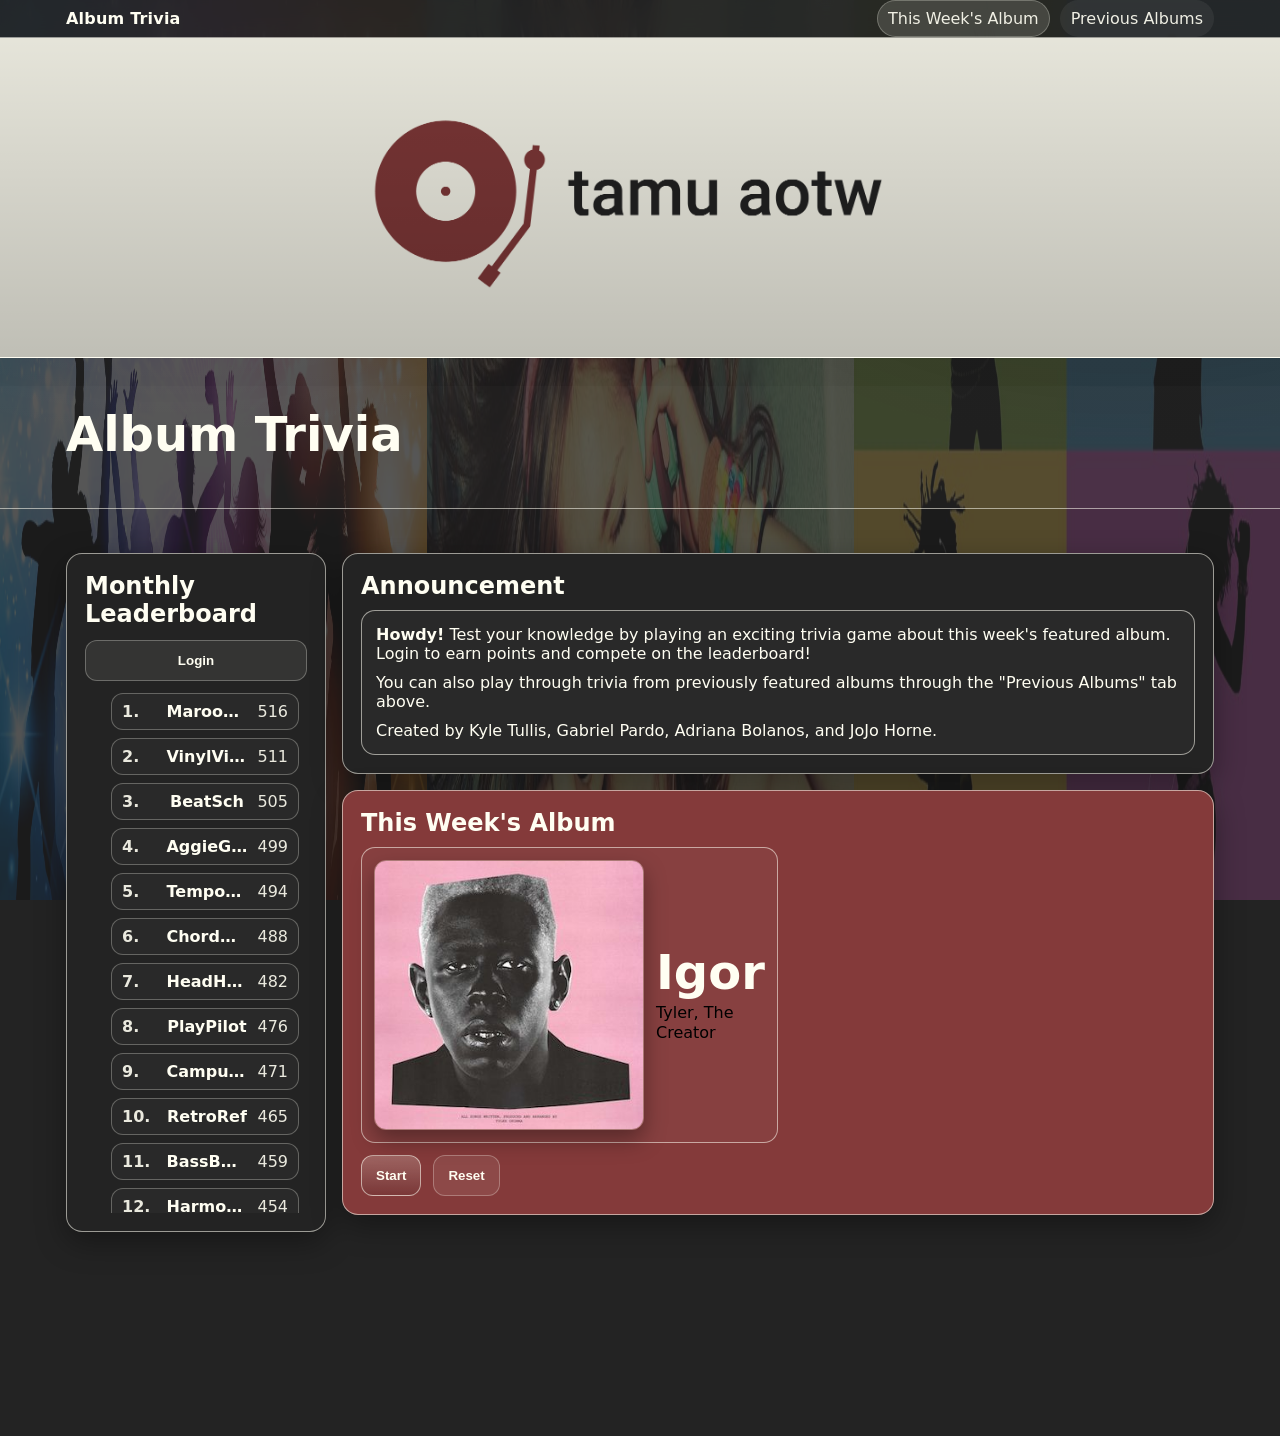
<file: index.html>
<!doctype html>
<html lang="en">
<head>
  <meta charset="utf-8" />
  <meta name="viewport" content="width=device-width, initial-scale=1" />
  <title>Album Trivia</title>
  <link rel="stylesheet" href="styles.css" />
</head>
<body>
  <nav class="nav" aria-label="Primary">
    <div class="container nav-inner">
      <a class="nav-brand" href="index.html">Album Trivia</a>
      <div class="nav-links" role="list">
        <a class="nav-link is-active" href="index.html" aria-current="page">This Week's Album</a>
        <a class="nav-link" href="previous-albums.html">Previous Albums</a>
        
      </div>
    </div>
  </nav>

  <div class="banner" role="img" aria-label="Album of the Week banner"></div>
  <header class="header">
    <div class="container">
      <div class="brand">
        <div>
          <h1>Album Trivia</h1>
        </div>
      </div>
    </div>
  </header>

  <main class="container layout">
    <aside class="card sidebar" aria-label="This week's Leaderboard">
      <h2 class="sidebar-title">Monthly Leaderboard</h2>
      <button class="btn btn-secondary sidebar-login" type="button">Login</button>
      <ol class="leaderboard" aria-label="Leaderboard list">
        <li><span class="name">MaroonMix</span><span class="pts">516</span></li>
        <li><span class="name">VinylViking</span><span class="pts">511</span></li>
        <li><span class="name">BeatSch</span><span class="pts">505</span></li>
        <li><span class="name">AggieGrooves</span><span class="pts">499</span></li>
        <li><span class="name">TempoTamu</span><span class="pts">494</span></li>
        <li><span class="name">ChordCruz</span><span class="pts">488</span></li>
        <li><span class="name">HeadHero</span><span class="pts">482</span></li>
        <li><span class="name">PlayPilot</span><span class="pts">476</span></li>
        <li><span class="name">CampusDJ</span><span class="pts">471</span></li>
        <li><span class="name">RetroRef</span><span class="pts">465</span></li>
        <li><span class="name">BassBuddy</span><span class="pts">459</span></li>
        <li><span class="name">HarmonyHub</span><span class="pts">454</span></li>
        <li><span class="name">SonicSprout</span><span class="pts">448</span></li>
        <li><span class="name">TuneTac</span><span class="pts">442</span></li>
        <li><span class="name">LilacList</span><span class="pts">436</span></li>
        <li><span class="name">CrateCrawler</span><span class="pts">431</span></li>
        <li><span class="name">AggieAmp</span><span class="pts">425</span></li>
        <li><span class="name">NeedleNinja</span><span class="pts">419</span></li>
        <li><span class="name">SpinScholar</span><span class="pts">414</span></li>
        <li><span class="name">MaroonMelody</span><span class="pts">408</span></li>
        <li><span class="name">GrooveGator</span><span class="pts">402</span></li>
        <li><span class="name">RiffRanger</span><span class="pts">396</span></li>
        <li><span class="name">EchoEngine</span><span class="pts">391</span></li>
        <li><span class="name">VinylVoyager</span><span class="pts">385</span></li>
        <li><span class="name">ChorusCrew</span><span class="pts">379</span></li>
        <li><span class="name">BasslineBruh</span><span class="pts">374</span></li>
        <li><span class="name">HarmonicHustle</span><span class="pts">368</span></li>
        <li><span class="name">TempoTide</span><span class="pts">362</span></li>
        <li><span class="name">HookHunter</span><span class="pts">356</span></li>
        <li><span class="name">TrackTactician</span><span class="pts">351</span></li>
        <li><span class="name">BridgeBuilder</span><span class="pts">345</span></li>
        <li><span class="name">ChillChords</span><span class="pts">339</span></li>
        <li><span class="name">RecordRover</span><span class="pts">334</span></li>
        <li><span class="name">WaveWrangler</span><span class="pts">328</span></li>
        <li><span class="name">MixMasterX</span><span class="pts">322</span></li>
        <li><span class="name">StudioSprinter</span><span class="pts">317</span></li>
        <li><span class="name">CampusCadence</span><span class="pts">311</span></li>
        <li><span class="name">LoopLancer</span><span class="pts">305</span></li>
        <li><span class="name">FaderFox</span><span class="pts">299</span></li>
        <li><span class="name">MaroonMixer</span><span class="pts">294</span></li>
        <li><span class="name">SoundSculptor</span><span class="pts">288</span></li>
        <li><span class="name">RhythmRascal</span><span class="pts">282</span></li>
        <li><span class="name">ChordChampion</span><span class="pts">277</span></li>
        <li><span class="name">NoteNomad</span><span class="pts">271</span></li>
        <li><span class="name">BeatBison</span><span class="pts">265</span></li>
        <li><span class="name">DrumDynamo</span><span class="pts">260</span></li>
        <li><span class="name">HarmonyHawk</span><span class="pts">254</span></li>
        <li><span class="name">SonicSage</span><span class="pts">248</span></li>
        <li><span class="name">RiffRocket</span><span class="pts">242</span></li>
        <li><span class="name">BassBreeze</span><span class="pts">237</span></li>
        <li><span class="name">TempoTrek</span><span class="pts">231</span></li>
        <li><span class="name">VinylVibes</span><span class="pts">225</span></li>
        <li><span class="name">CampusChorus</span><span class="pts">220</span></li>
        <li><span class="name">EchoEasel</span><span class="pts">214</span></li>
        <li><span class="name">HookHopper</span><span class="pts">208</span></li>
        <li><span class="name">NeedleKnight</span><span class="pts">203</span></li>
        <li><span class="name">GrooveGlider</span><span class="pts">197</span></li>
        <li><span class="name">TrackTornado</span><span class="pts">191</span></li>
        <li><span class="name">RiffRumble</span><span class="pts">185</span></li>
        <li><span class="name">BeatBanter</span><span class="pts">180</span></li>
        <li><span class="name">ChordClimber</span><span class="pts">174</span></li>
        <li><span class="name">MixMarauder</span><span class="pts">168</span></li>
        <li><span class="name">StudioSailor</span><span class="pts">163</span></li>
        <li><span class="name">WaveWalker</span><span class="pts">157</span></li>
        <li><span class="name">MelodyMason</span><span class="pts">151</span></li>
        <li><span class="name">RhythmRaven</span><span class="pts">145</span></li>
        <li><span class="name">VinylVortex</span><span class="pts">140</span></li>
        <li><span class="name">EchoEmber</span><span class="pts">134</span></li>
        <li><span class="name">BassBard</span><span class="pts">128</span></li>
        <li><span class="name">TempoTinker</span><span class="pts">123</span></li>
        <li><span class="name">ChordCourier</span><span class="pts">117</span></li>
        <li><span class="name">NeedleNectar</span><span class="pts">111</span></li>
        <li><span class="name">GrooveGleam</span><span class="pts">105</span></li>
        <li><span class="name">BeatBeacon</span><span class="pts">100</span></li>
        <li><span class="name">RiffRider</span><span class="pts">94</span></li>
        <li><span class="name">MixMotive</span><span class="pts">88</span></li>
        <li><span class="name">StudioStroll</span><span class="pts">83</span></li>
        <li><span class="name">WaveWisp</span><span class="pts">77</span></li>
        <li><span class="name">MelodyMint</span><span class="pts">71</span></li>
        <li><span class="name">RhythmRookie</span><span class="pts">66</span></li>
        <li><span class="name">VinylVerve</span><span class="pts">60</span></li>
        <li><span class="name">EchoEon</span><span class="pts">54</span></li>
        <li><span class="name">BassBloom</span><span class="pts">49</span></li>
        <li><span class="name">TempoTaffy</span><span class="pts">43</span></li>
        <li><span class="name">ChordCinder</span><span class="pts">37</span></li>
        <li><span class="name">NeedleNova</span><span class="pts">32</span></li>
        <li><span class="name">GrooveGrit</span><span class="pts">26</span></li>
        <li><span class="name">BeatBodega</span><span class="pts">20</span></li>
        <li><span class="name">RiffRivulet</span><span class="pts">15</span></li>
        <li><span class="name">MixMirth</span><span class="pts">9</span></li>
        <li><span class="name">StudioScoop</span><span class="pts">5</span></li>
        <li><span class="name">WaveWagon</span><span class="pts">5</span></li>
        <li><span class="name">MelodyMolecule</span><span class="pts">5</span></li>
        <li><span class="name">RhythmRadar</span><span class="pts">5</span></li>
        <li><span class="name">VinylVessel</span><span class="pts">5</span></li>
        <li><span class="name">EchoEclipse</span><span class="pts">5</span></li>
        <li><span class="name">BassBungalow</span><span class="pts">5</span></li>
        <li><span class="name">TempoTundra</span><span class="pts">5</span></li>
        <li><span class="name">ChordCanyon</span><span class="pts">5</span></li>
        <li><span class="name">NeedleNook</span><span class="pts">5</span></li>
        <li><span class="name">GrooveGizmo</span><span class="pts">5</span></li>
        <li><span class="name">BeatBiscuit</span><span class="pts">5</span></li>
        <li><span class="name">RiffRiddle</span><span class="pts">5</span></li>
        <li><span class="name">MixMingle</span><span class="pts">5</span></li>
        <li><span class="name">StudioSundae</span><span class="pts">5</span></li>
        <li><span class="name">WaveWhisper</span><span class="pts">5</span></li>
        <li><span class="name">MelodyMoss</span><span class="pts">5</span></li>
        <li><span class="name">RhythmRook</span><span class="pts">5</span></li>
        <li><span class="name">VinylVine</span><span class="pts">5</span></li>
        <li><span class="name">EchoEclair</span><span class="pts">5</span></li>
        <li><span class="name">BassBun</span><span class="pts">5</span></li>
        <li><span class="name">TempoTrellis</span><span class="pts">5</span></li>
        <li><span class="name">ChordCocoa</span><span class="pts">5</span></li>
        <li><span class="name">NeedleNapper</span><span class="pts">5</span></li>
        <li><span class="name">GrooveGlitch</span><span class="pts">5</span></li>
        <li><span class="name">BeatBramble</span><span class="pts">5</span></li>
        <li><span class="name">RiffRation</span><span class="pts">5</span></li>
        <li><span class="name">MixMorsel</span><span class="pts">5</span></li>
        <li><span class="name">StudioScone</span><span class="pts">5</span></li>
        <li><span class="name">WaveWaffle</span><span class="pts">5</span></li>
        <li><span class="name">MelodyMug</span><span class="pts">5</span></li>
        <li><span class="name">RhythmRaisin</span><span class="pts">5</span></li>
        <li><span class="name">VinylVermilion</span><span class="pts">5</span></li>
      </ol>
    </aside>

    <div class="maincol">
    <section class="card card-gray">
      <h2>Announcement</h2>
      <div class="announcementText">
        <p><strong>Howdy!</strong> Test your knowledge by playing an exciting trivia game about this week's featured album. Login to earn points and compete on the leaderboard!</p>
        <p>You can also play through trivia from previously featured albums through the "Previous Albums" tab above.</p>
        <p>Created by Kyle Tullis, Gabriel Pardo, Adriana Bolanos, and JoJo Horne.</p>
      </div>
    </section>

    <section class="card">
      <h2>This Week's Album</h2>

      <div class="grid">
        <div class="field">
          <div class="albumCard">
            <img class="albumCover" src="Assets/Graphics/Album covers/Igor.jpg" alt="Igor album cover" />
            <div>
              <div class="albumTitle">Igor</div>
              <div class="albumArtist muted">Tyler, The Creator</div>
            </div>
          </div>
        </div>
      </div>

      <!-- Keep required inputs for app.js, but lock them down to a single playable album. -->
      <select id="albumInput" class="hidden" aria-hidden="true" tabindex="-1">
        <option value="Igor" selected>Igor  Tyler, The Creator</option>
      </select>
      <select id="sourceSelect" class="hidden" aria-hidden="true" tabindex="-1">
        <option value="txt" selected>Local TXT</option>
        <option value="demo">Demo (built-in)</option>
      </select>

      <div class="row">
        <button id="startBtn" class="btn" type="button">Start</button>
        <button id="resetBtn" class="btn btn-secondary" type="button">Reset</button>
      </div>
    </section>

    <section id="game" class="card hidden" aria-live="polite">
      <div class="topbar">
        <div class="muted">
          <span id="progressText">Question 1 / 1</span>
          <span class="dot">·</span>
          <span id="difficultyText">Easy</span>
          <span class="dot">·</span>
          <span id="pointsText">1 pt</span>
        </div>
        <div class="score">Score: <strong id="scoreText">0</strong></div>
      </div>

      <h2 id="questionText" class="question">Question goes here</h2>

      <form id="answerForm" class="choices"></form>

      <div id="feedback" class="feedback hidden"></div>

      <div class="row">
        <button id="submitBtn" class="btn" type="submit" form="answerForm">Submit</button>
        <button id="nextBtn" class="btn hidden" type="button">Next</button>
      </div>
    </section>

    <section id="results" class="card hidden">
      <h2>Results</h2>
      <p>You answered <strong id="answeredText">0</strong> questions.</p>
      <p class="muted">Points earned: <strong id="pointsEarnedText">0</strong> / <strong id="pointsPossibleText">0</strong></p>
      <div class="resultsScore" aria-label="Final score">
        <div class="resultsScoreText">
          <div class="resultsScoreLabel muted">Final score</div>
          <div class="resultsScoreValue"><strong id="finalScoreText">0</strong></div>
        </div>
        <div class="resultsScoreChart" aria-hidden="true">
          <svg id="scorePie" class="scorePie" viewBox="0 0 42 42" width="96" height="96">
            <circle class="scorePieBg" cx="21" cy="21" r="15.915" />
            <circle id="scorePieFill" class="scorePieFill" cx="21" cy="21" r="15.915" stroke-dasharray="0 100" />
          </svg>
        </div>
      </div>

      <div class="resultsScore" aria-label="Average score">
        <div class="resultsScoreText">
          <div class="resultsScoreLabel muted">Average score</div>
          <div class="resultsScoreValue"><strong id="avgScoreText">53%</strong></div>
        </div>
        <div class="resultsScoreChart" aria-hidden="true">
          <svg class="scorePie" viewBox="0 0 42 42" width="96" height="96">
            <circle class="scorePieBg" cx="21" cy="21" r="15.915" />
            <circle class="scorePieFill scorePieFill-avg" cx="21" cy="21" r="15.915" stroke-dasharray="53 47" />
          </svg>
        </div>
      </div>
      <button id="playAgainBtn" class="btn" type="button">Play again</button>
    </section>

    </div>
  </main>

  <script src="app.js"></script>
</body>
</html>
</file>
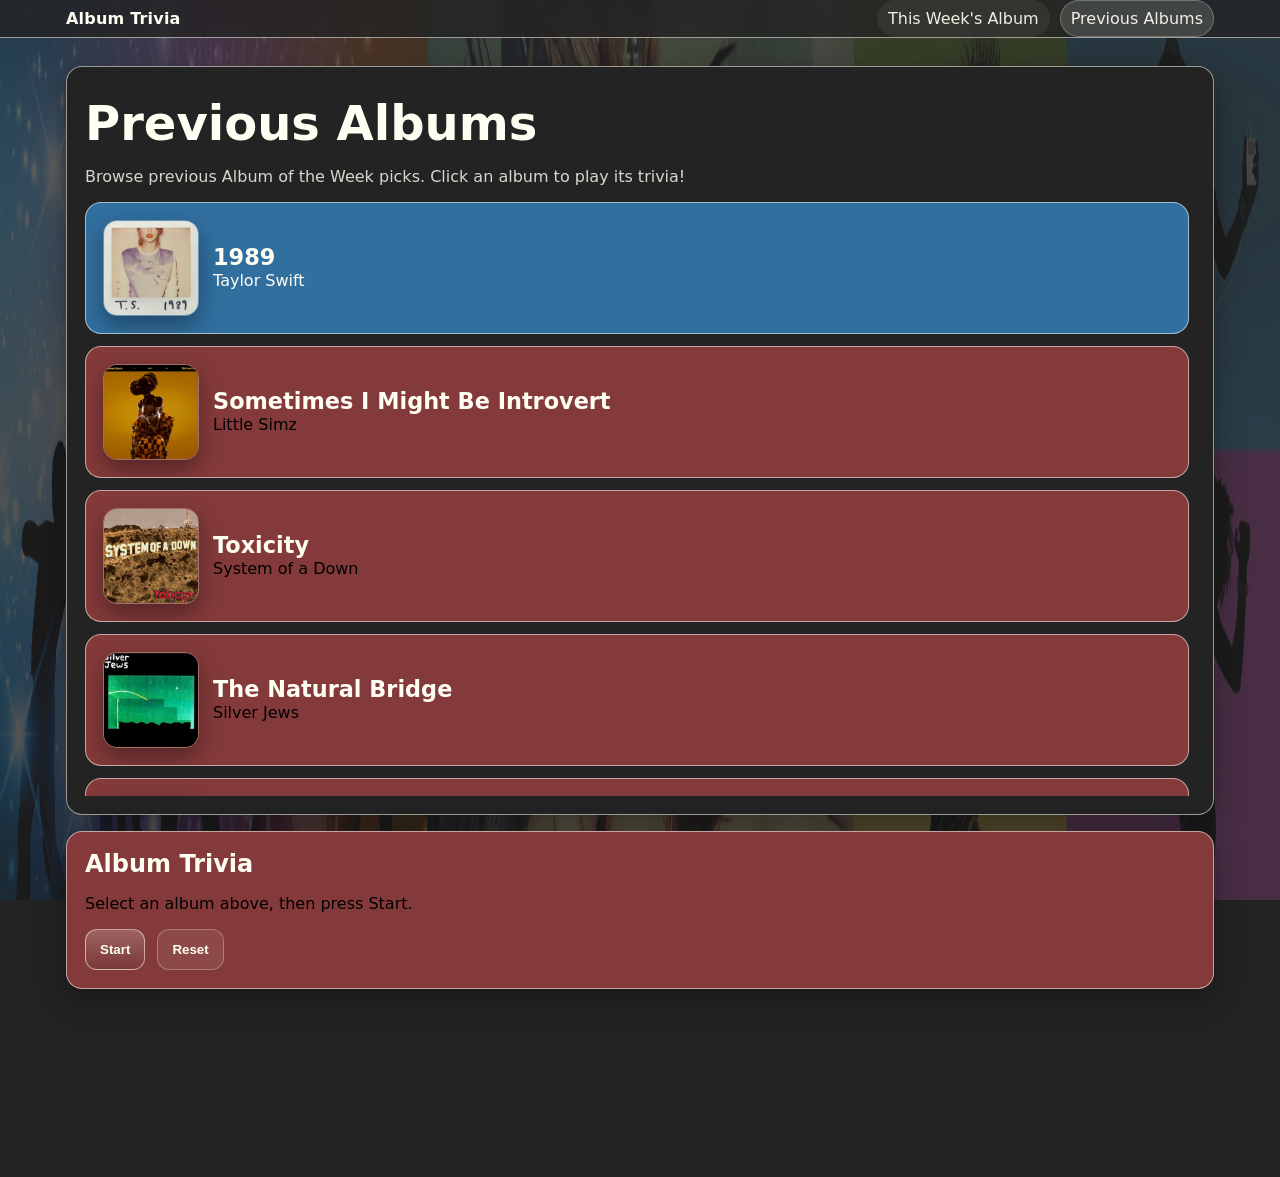
<file: previous-albums.html>
<!doctype html>
<html lang="en">
<head>
  <meta charset="utf-8" />
  <meta name="viewport" content="width=device-width, initial-scale=1" />
  <title>Previous Albums  Album Trivia</title>
  <link rel="stylesheet" href="styles.css" />
</head>
<body>
  <nav class="nav" aria-label="Primary">
    <div class="container nav-inner">
      <a class="nav-brand" href="index.html">Album Trivia</a>
      <div class="nav-links" role="list">
        <a class="nav-link" href="index.html">This Week's Album</a>
        <a class="nav-link is-active" href="previous-albums.html" aria-current="page">Previous Albums</a>
        
      </div>
    </div>
  </nav>

  <main class="container">
    <section class="card card-grey">
      <h1>Previous Albums</h1>
      <p class="muted">Browse previous Album of the Week picks. Click an album to play its trivia!</p>

      <div class="albumList" role="list">
        <details class="albumPanel" role="listitem">
          <summary class="albumSummary">
            <img class="albumThumb" src="Assets/Graphics/1989_cover.webp" alt="1989 album cover" />
            <div class="albumInfo">
              <div class="albumName">1989</div>
              <div class="albumBy muted">Taylor Swift</div>
            </div>
          </summary>
          <div class="albumDetails">
            <div class="muted">Year: 2014</div>
            <div class="muted">Notes: Previously featured as Album of the Week.</div>
          </div>
        </details>

        <details class="albumPanel" role="listitem">
          <summary class="albumSummary">
            <img class="albumThumb" src="Assets/Graphics/Album%20covers/Sometimes.jpg" alt="Sometimes I Might Be Introvert album cover" />
            <div class="albumInfo">
              <div class="albumName">Sometimes I Might Be Introvert</div>
              <div class="albumBy muted">Little Simz</div>
            </div>
          </summary>
          <div class="albumDetails">
            <div class="muted">Year: 2021</div>
            <div class="muted">Notes: Add description, track highlights, or a link.</div>
          </div>
        </details>

        <details class="albumPanel" role="listitem">
          <summary class="albumSummary">
            <img class="albumThumb" src="Assets/Graphics/Album%20covers/toxicity.jpg" alt="Toxicity album cover" />
            <div class="albumInfo">
              <div class="albumName">Toxicity</div>
              <div class="albumBy muted">System of a Down</div>
            </div>
          </summary>
          <div class="albumDetails">
            <div class="muted">Year: 2001</div>
            <div class="muted">Notes: Add description, track highlights, or a link.</div>
          </div>
        </details>

        <details class="albumPanel" role="listitem">
          <summary class="albumSummary">
            <img class="albumThumb" src="Assets/Graphics/Album%20covers/theNaturalBridge.jpg" alt="The Natural Bridge album cover" />
            <div class="albumInfo">
              <div class="albumName">The Natural Bridge</div>
              <div class="albumBy muted">Silver Jews</div>
            </div>
          </summary>
          <div class="albumDetails">
            <div class="muted">Year: 1996</div>
            <div class="muted">Notes: Add description, track highlights, or a link.</div>
          </div>
        </details>

        <details class="albumPanel" role="listitem">
          <summary class="albumSummary">
            <img class="albumThumb" src="Assets/Graphics/Album%20covers/DAMN.png" alt="DAMN. album cover" />
            <div class="albumInfo">
              <div class="albumName">DAMN.</div>
              <div class="albumBy muted">Kendrick Lamar</div>
            </div>
          </summary>
          <div class="albumDetails">
            <div class="muted">Year: 2017</div>
            <div class="muted">Notes: Add description, track highlights, or a link.</div>
          </div>
        </details>

        <details class="albumPanel" role="listitem">
          <summary class="albumSummary">
            <img class="albumThumb" src="Assets/Graphics/Album%20covers/randomAccessMemories.jpg" alt="Random Access Memories album cover" />
            <div class="albumInfo">
              <div class="albumName">Random Access Memories</div>
              <div class="albumBy muted">Daft Punk</div>
            </div>
          </summary>
          <div class="albumDetails">
            <div class="muted">Year: 2013</div>
            <div class="muted">Notes: Add description, track highlights, or a link.</div>
          </div>
        </details>
      </div>
    </section>

    <section class="card" aria-label="Album trivia">
      <h2>Album Trivia</h2>
      <p class="muted">Select an album above, then press Start.</p>

      <!-- Required inputs for app.js -->
      <select id="albumInput" class="hidden" aria-hidden="true" tabindex="-1">
        <option value="1989" selected>1989</option>
        <option value="Sometimes I Might Be Introvert">Sometimes I Might Be Introvert</option>
        <option value="Toxicity">Toxicity</option>
        <option value="The Natural Bridge">The Natural Bridge</option>
        <option value="DAMN.">DAMN.</option>
        <option value="Random Access Memories">Random Access Memories</option>
      </select>
      <select id="sourceSelect" class="hidden" aria-hidden="true" tabindex="-1">
        <option value="txt" selected>Local TXT</option>
        <option value="demo">Demo</option>
      </select>

      <div class="row">
        <button id="startBtn" class="btn" type="button">Start</button>
        <button id="resetBtn" class="btn btn-secondary" type="button">Reset</button>
      </div>
    </section>

    <section id="game" class="card hidden" aria-live="polite">
      <div class="topbar">
        <div class="muted">
          <span id="progressText">Question 1 / 1</span>
          <span class="dot">·</span>
          <span id="difficultyText">Easy</span>
          <span class="dot">·</span>
          <span id="pointsText">1 pt</span>
        </div>
        <div class="score">Score: <strong id="scoreText">0</strong></div>
      </div>

      <h2 id="questionText" class="question">Question goes here</h2>

      <form id="answerForm" class="choices"></form>

      <div id="feedback" class="feedback hidden"></div>

      <div class="row">
        <button id="submitBtn" class="btn" type="submit" form="answerForm">Submit</button>
        <button id="nextBtn" class="btn hidden" type="button">Next</button>
      </div>
    </section>

    <section id="results" class="card hidden">
      <h2>Results</h2>
      <p>You answered <strong id="answeredText">0</strong> questions.</p>
      <p class="muted">Points earned: <strong id="pointsEarnedText">0</strong> / <strong id="pointsPossibleText">0</strong></p>
      <div class="resultsScore" aria-label="Final score">
        <div class="resultsScoreText">
          <div class="resultsScoreLabel muted">Final score</div>
          <div class="resultsScoreValue"><strong id="finalScoreText">0</strong></div>
        </div>
        <div class="resultsScoreChart" aria-hidden="true">
          <svg id="scorePie" class="scorePie" viewBox="0 0 42 42" width="96" height="96">
            <circle class="scorePieBg" cx="21" cy="21" r="15.915" />
            <circle id="scorePieFill" class="scorePieFill" cx="21" cy="21" r="15.915" stroke-dasharray="0 100" />
          </svg>
        </div>
      </div>

      <div class="resultsScore" aria-label="Average score">
        <div class="resultsScoreText">
          <div class="resultsScoreLabel muted">Average score</div>
          <div class="resultsScoreValue"><strong id="avgScoreText">53%</strong></div>
        </div>
        <div class="resultsScoreChart" aria-hidden="true">
          <svg class="scorePie" viewBox="0 0 42 42" width="96" height="96">
            <circle class="scorePieBg" cx="21" cy="21" r="15.915" />
            <circle class="scorePieFill scorePieFill-avg" cx="21" cy="21" r="15.915" stroke-dasharray="53 47" />
          </svg>
        </div>
      </div>
      <button id="playAgainBtn" class="btn" type="button">Play again</button>
    </section>
  </main>

  <script src="app.js"></script>
  <script>
    // Click an album to select it (no expand/collapse). Selection highlights the panel in blue.
    (function () {
      const albumSelect = document.getElementById('albumInput');
      if (!albumSelect) return;

      const panels = Array.from(document.querySelectorAll('.albumPanel'));

      // Prevent any panels from being open (acts like a static card list).
      panels.forEach(p => p.open = false);

      function selectPanel(panel) {
        panels.forEach(p => p.classList.toggle('is-selected', p === panel));

        const nameEl = panel.querySelector('.albumName');
        const albumName = nameEl ? nameEl.textContent.trim() : '';
        if (!albumName) return;

        const opt = Array.from(albumSelect.options).find(o => o.value === albumName);
        if (opt) albumSelect.value = opt.value;
      }

      panels.forEach(panel => {
        const summary = panel.querySelector('.albumSummary');
        if (!summary) return;

        summary.addEventListener('click', (e) => {
          e.preventDefault();
          panel.open = false;
          selectPanel(panel);
        });
      });

      // Default selected = first panel.
      if (panels[0]) selectPanel(panels[0]);
    })();
  </script>
</body>
</html>
</file>
<file: styles.css>
:root{
  --primary:#843a3a;    /* maroon */
  --accent:#fffef2;     /* cream */
  --text:#232323;       /* grey (default text) */
  --field:#316f9f;      /* blue */

  --bg: var(--text);
  --card: var(--primary);
  --muted: #000;
  --accent2: rgba(255,254,242,.55);
  --border: rgba(255,254,242,.55);
  --danger:#ff6b6b;
  --ok:#42d392;
}
*{box-sizing:border-box}
body{
  margin:0;
  font-family: ui-sans-serif, system-ui, -apple-system, Segoe UI, Roboto, Arial;
  background: var(--bg);
  color:var(--text);
}

/* Allow extra scroll room at the bottom of pages */
body{padding-bottom: 160px}

/* Top navigation */
.nav{
  position: sticky;
  top: 0;
  z-index: 50;
  border-bottom: 1px solid var(--border);
  background: rgba(35,35,35,.78);
  backdrop-filter: blur(10px);
}
.nav .container{margin:0 auto}
.nav-inner{
  display:flex;
  align-items:center;
  justify-content:space-between;
  padding: 10px 16px;
}
.nav-brand{
  color: var(--accent);
  text-decoration:none;
  font-weight: 800;
  letter-spacing: .2px;
}
.nav-links{display:flex;gap:10px;align-items:center}
.nav-link{
  color: rgba(255,254,242,.92);
  text-decoration:none;
  padding: 8px 10px;
  border-radius: 999px;
  border: 1px solid transparent;
  background: rgba(255,254,242,.06);
}
.nav-link:hover{filter:brightness(1.08)}
.nav-link.is-active{
  background: rgba(255,254,242,.14);
  border-color: rgba(255,254,242,.26);
}

/* Continuously scrolling background (left -> right) */
body::before{
  content:"";
  position: fixed;
  inset: 0;
  z-index: -2;

  /* 3-image strip, duplicated to avoid gaps */
  background-image:
    url("Assets/Graphics/demo_banner2.webp"),
    url("Assets/Graphics/girlwithheadphones.jpg"),
    url("Assets/Graphics/ipodcommercial.jpg"),
    url("Assets/Graphics/demo_banner2.webp"),
    url("Assets/Graphics/girlwithheadphones.jpg"),
    url("Assets/Graphics/ipodcommercial.jpg");
  background-repeat: no-repeat;
  background-size:
    33.333vw 100vh,
    33.333vw 100vh,
    33.333vw 100vh,
    33.333vw 100vh,
    33.333vw 100vh,
    33.333vw 100vh;
  background-position:
    -100vw 50%,
    -66.667vw 50%,
    -33.333vw 50%,
    0vw 50%,
    33.333vw 50%,
    66.667vw 50%;

  animation: bg-marquee 120s linear infinite;
  filter: saturate(1.05) contrast(1.05);
}

/* Overlay to keep content readable */
body::after{
  content:"";
  position: fixed;
  inset: 0;
  z-index: -1;
  background:
    radial-gradient(900px 520px at 14% 14%, rgba(255,254,242,.08), transparent 60%),
    radial-gradient(900px 520px at 88% 18%, rgba(35,35,35,.38), transparent 55%),
    rgba(35,35,35,.78);
}

@keyframes bg-marquee{
  0%{
    background-position:
      -100vw 50%,
      -66.667vw 50%,
      -33.333vw 50%,
      0vw 50%,
      33.333vw 50%,
      66.667vw 50%;
  }
  100%{
    background-position:
      0vw 50%,
      33.333vw 50%,
      66.667vw 50%,
      100vw 50%,
      133.333vw 50%,
      166.667vw 50%;
  }
}
.banner{
  height: 320px;
  width: 100%;
  background-image: url("Assets/Graphics/tamu_aotw_banner_large.png");
  background-size: cover;
  background-position: center;
  border-bottom: 1px solid var(--border);
}
.banner::after{
  content:"";
  display:block;
  height:100%;
  width:100%;
  background: linear-gradient(180deg, rgba(0,0,0,.10), rgba(0,0,0,.25));
}
.header{
  border-bottom: 1px solid var(--border);
  background: rgba(255,255,255,.02);
}
.brand{display:flex;gap:16px;align-items:center;padding:10px 0}
.logo{height:120px;width:auto;display:block;border:2px solid var(--accent);border-radius:12px;filter: drop-shadow(0 10px 18px rgba(0,0,0,.35))}
.container{max-width:1180px;margin:28px auto;padding:0 16px}
.layout{
  display:grid;
  grid-template-columns: 260px 1fr;
  gap: 16px;
  align-items:start;
}
.maincol{min-width:0}

/* Keep the primary panels at the original width */
.layout .maincol{max-width:920px}

@media (max-width: 980px){
  .layout{grid-template-columns: 220px 1fr}
}
@media (max-width: 860px){
  .layout{grid-template-columns: 1fr}
  .sidebar{order: 2}
}

.sidebar{
  position: static;
  align-self:start;
  padding: 14px;
  margin-left: -32px;
}

/* Leaderboard panel background */
.card.sidebar{background: var(--text)}
.sidebar-title{margin:0 0 12px 0}
.sidebar-login{width:100%;margin:0 0 12px 0}
.leaderboard{
  margin:0;
  padding-left: 26px;
  list-style: decimal;
  counter-reset: lb;

  /* Keep the panel size the same, but allow the list itself to scroll */
  max-height: 520px;
  overflow-y: auto;
  overscroll-behavior: contain;
  padding-right: 8px;
}
.leaderboard li{
  list-style: none;
  counter-increment: lb;
  display:flex;
  align-items:baseline;
  justify-content:space-between;
  gap:10px;
  padding:8px 10px;
  margin: 0 0 8px 0;
  border:1px solid rgba(255,254,242,.28);
  border-radius:12px;
  background: rgba(255,255,255,.03);
  color: var(--accent);
}
.leaderboard li::before{
  content: counter(lb) ".";
  width: 2.2ch;
  margin-right: 10px;
  color: rgba(255,254,242,.9);
  font-weight: 800;
  flex: 0 0 auto;
}
.leaderboard .name{font-weight:650}
.leaderboard .pts{font-variant-numeric: tabular-nums; color: rgba(255,254,242,.9)}
.leaderboard .name{min-width:0;overflow:hidden;text-overflow:ellipsis;white-space:nowrap}
.card{
  background: var(--card);
  border:1px solid var(--border);
  border-radius:16px;
  padding:18px;
  box-shadow: 0 10px 30px rgba(0,0,0,.35);
  margin:16px 0;
}

/* Gray variant (used for the Announcement panel) */
.card.card-gray{
  background: var(--text);
}
.card.flash-ok{
  animation: flash-ok 780ms ease-out;
}
.card.flash-bad{
  animation: flash-bad 780ms ease-out;
}

@keyframes flash-ok{
  0%{
    box-shadow: 0 10px 30px rgba(0,0,0,.35);
    background: var(--card);
  }
  35%{
    box-shadow: 0 12px 36px rgba(0,0,0,.45), 0 0 0 10px rgba(66,211,146,.55);
    background: linear-gradient(180deg, rgba(66,211,146,.22), rgba(255,255,255,.03));
  }
  70%{
    box-shadow: 0 10px 30px rgba(0,0,0,.35), 0 0 0 6px rgba(66,211,146,.28);
    background: var(--card);
  }
  100%{
    box-shadow: 0 10px 30px rgba(0,0,0,.35);
    background: var(--card);
  }
}

@keyframes flash-bad{
  0%{
    box-shadow: 0 10px 30px rgba(0,0,0,.35);
    background: var(--card);
  }
  35%{
    box-shadow: 0 12px 36px rgba(0,0,0,.45), 0 0 0 10px rgba(255,107,107,.55);
    background: linear-gradient(180deg, rgba(255,107,107,.18), rgba(255,255,255,.03));
  }
  70%{
    box-shadow: 0 10px 30px rgba(0,0,0,.35), 0 0 0 6px rgba(255,107,107,.28);
    background: var(--card);
  }
  100%{
    box-shadow: 0 10px 30px rgba(0,0,0,.35);
    background: var(--card);
  }
}
.card.card-grey{background: var(--text)}

/* Grey card variant: make only the outer card text readable (do not affect nested panels) */
.card.card-grey{color: var(--accent)}
.card.card-grey > h1,
.card.card-grey > h2,
.card.card-grey > h3{color: var(--accent)}
.card.card-grey > .muted{color: rgba(255,254,242,.82)}
h1{margin:10px 0 8px 0; color: var(--accent); font-size: 3rem}
h2{margin:0 0 10px 0; color: var(--accent)}
.muted{color:var(--muted)}
.hidden{display:none}

.grid{display:grid;grid-template-columns:repeat(3,1fr);gap:12px}
@media (max-width:860px){.grid{grid-template-columns:1fr}}

.field span{display:block;color:var(--muted);margin-bottom:6px}
.field small{display:block;margin-top:6px}

/* Album card (This Week's Album setup) */
.albumCard{
  display:flex;
  gap: 12px;
  align-items:center;
  padding: 12px;
  border-radius: 14px;
  border: 1px solid var(--border);
  background: rgba(255,255,255,.03);
}
.albumCover{
  width: 270px;
  height: 270px;
  object-fit: cover;
  border-radius: 12px;
  border: 1px solid rgba(255,254,242,.30);
  box-shadow: 0 10px 22px rgba(0,0,0,.35);
}
.albumTitle{color: var(--accent); font-weight: 900; font-size: 3rem; line-height: 1.05}
.albumArtist,.albumMeta{line-height: 1.25; margin-top: 6px}

@media (max-width: 560px){
  .albumCover{width: 210px; height: 210px}
  .albumTitle{font-size: 2.4rem}
}
input,select{
  width:100%;
  padding:12px;
  border-radius:12px;
  border:1px solid var(--border);
  background: var(--accent);
  color: var(--text);
  outline:none;
}
input:focus,select:focus{border-color: var(--accent); box-shadow: 0 0 0 3px rgba(255,254,242,.18)}

.row{display:flex;gap:12px;align-items:center;flex-wrap:wrap;margin-top:12px}

.btn{
  display:inline-block;
  padding:12px 14px;
  border-radius:12px;
  border:1px solid var(--accent2);
  background: linear-gradient(180deg, rgba(255,254,242,.22), rgba(35,35,35,.10));
  color: var(--accent);
  cursor:pointer;
  text-decoration:none;
  font-weight:650;
}
.btn:hover{filter:brightness(1.08)}
.btn:disabled{opacity:.55;cursor:not-allowed}
.btn-secondary{
  border-color: rgba(255,254,242,.28);
  background: rgba(255,254,242,.08);
}

.topbar{display:flex;align-items:center;justify-content:space-between;margin-bottom:10px}
.dot{margin:0 8px}
.score{font-size:1rem}
.question{margin:10px 0 6px 0}

/* Results score + pie */
.resultsScore{
  display:flex;
  align-items:center;
  gap: 18px;
  margin: 10px 0 14px 0;
}
.resultsScoreLabel{
  font-weight: 700;
}
.resultsScoreValue{
  font-size: 2.4rem;
  line-height: 1;
  color: var(--accent);
}
.resultsScoreValue #finalScoreText{
  font-variant-numeric: tabular-nums;
}
.scorePie{
  display:block;
}
.scorePieBg{
  fill: none;
  stroke: rgba(255,254,242,.18);
  stroke-width: 6;
}
.scorePieFill{
  fill: none;
  stroke: var(--ok);
  stroke-width: 6;
  stroke-linecap: round;
  transform: rotate(-90deg);
  transform-origin: 50% 50%;
  transition: stroke-dasharray 450ms ease;
}

.scorePieFill-avg{
  stroke: #f6d365; /* warm yellow */
}

.choices{display:grid;grid-template-columns:1fr;gap:10px;margin-top:10px}
.choice{
  display:flex;
  gap:10px;
  align-items:center;
  padding:12px;
  border:1px solid var(--border);
  background: rgba(255,255,255,.03);
  border-radius:12px;
  cursor:pointer;
  color: #000;
}
.choice{font-size: 1.15rem; line-height: 1.35}
.choice span{font-weight: 650}
.choice input{position:absolute; opacity:0; pointer-events:none; width:0; height:0}

.choiceBadge{
  display:inline-flex;
  align-items:center;
  justify-content:center;
  width: 34px;
  height: 34px;
  border-radius: 10px;
  border: 1px solid rgba(255,254,242,.40);
  background: rgba(255,255,255,.06);
  color: var(--accent);
  font-weight: 900;
  flex: 0 0 auto;
}

/* Selected answer styling (blue highlight) */
.choice:has(input:checked){
  background: var(--field);
  border-color: rgba(255,254,242,.55);
  box-shadow: 0 0 0 3px rgba(49,111,159,.35);
}
.choice:has(input:checked) span{
  color: var(--accent);
}

@media (max-width: 560px){
  .choice{font-size: 1.05rem}
}

.feedback{
  margin-top:12px;
  padding:12px;
  border-radius:12px;
  border:1px solid var(--border);
  background: rgba(255,255,255,.03);
}
.feedback.ok{border-color: rgba(66,211,146,.5)}
.feedback.bad{border-color: rgba(255,107,107,.5)}
.tableWrap{overflow:auto}
table{width:100%;border-collapse:collapse;min-width:760px}
th,td{border:1px solid var(--border);padding:10px;text-align:left}
code{color:var(--accent)}

.announcementText{
  border: 1px solid var(--border);
  border-radius: 14px;
  padding: 14px;
  background: rgba(255,255,255,.03);
  color: var(--accent);
}
.announcementText p{margin: 0 0 10px 0}
.announcementText p:last-child{margin-bottom: 0}

/* Previous albums page */
.albumList{
  display:flex;
  flex-direction:column;
  gap: 12px;
  max-height: 66vh;
  overflow:auto;
  padding-right: 6px; /* space for scrollbar */
}
.albumPanel{
  border: 1px solid var(--border);
  border-radius: 16px;
  background: var(--card);
  overflow:hidden;
  flex: 0 0 auto;
}
.albumPanel.is-selected{
  background: var(--field);
  border-color: rgba(255,254,242,.55);
}
.albumPanel.is-selected .albumName,
.albumPanel.is-selected .albumBy{
  color: var(--accent);
}
.albumSummary{
  list-style: none;
  display:flex;
  align-items:center;
  gap: 14px;
  padding: 17px;
  cursor:pointer;
  user-select:none;
  min-height: 130px;
}
.albumSummary::-webkit-details-marker{display:none}
.albumPanel:hover{filter:brightness(1.05)}
.albumPanel[open]{
  background: var(--card);
  border-color: rgba(255,254,242,.30);
}
.albumThumb{
  width: 96px;
  height: 96px;
  object-fit: cover;
  border-radius: 14px;
  border: 1px solid rgba(255,254,242,.26);
  box-shadow: 0 10px 22px rgba(0,0,0,.35);
  flex: 0 0 auto;
}
.albumInfo{min-width:0}
.albumName{color: var(--accent); font-weight: 900; font-size: 1.4rem; line-height: 1.15}
.albumBy{line-height: 1.25}
/* Panels are selectable, not expandable */
.albumDetails{display:none}
</file>
